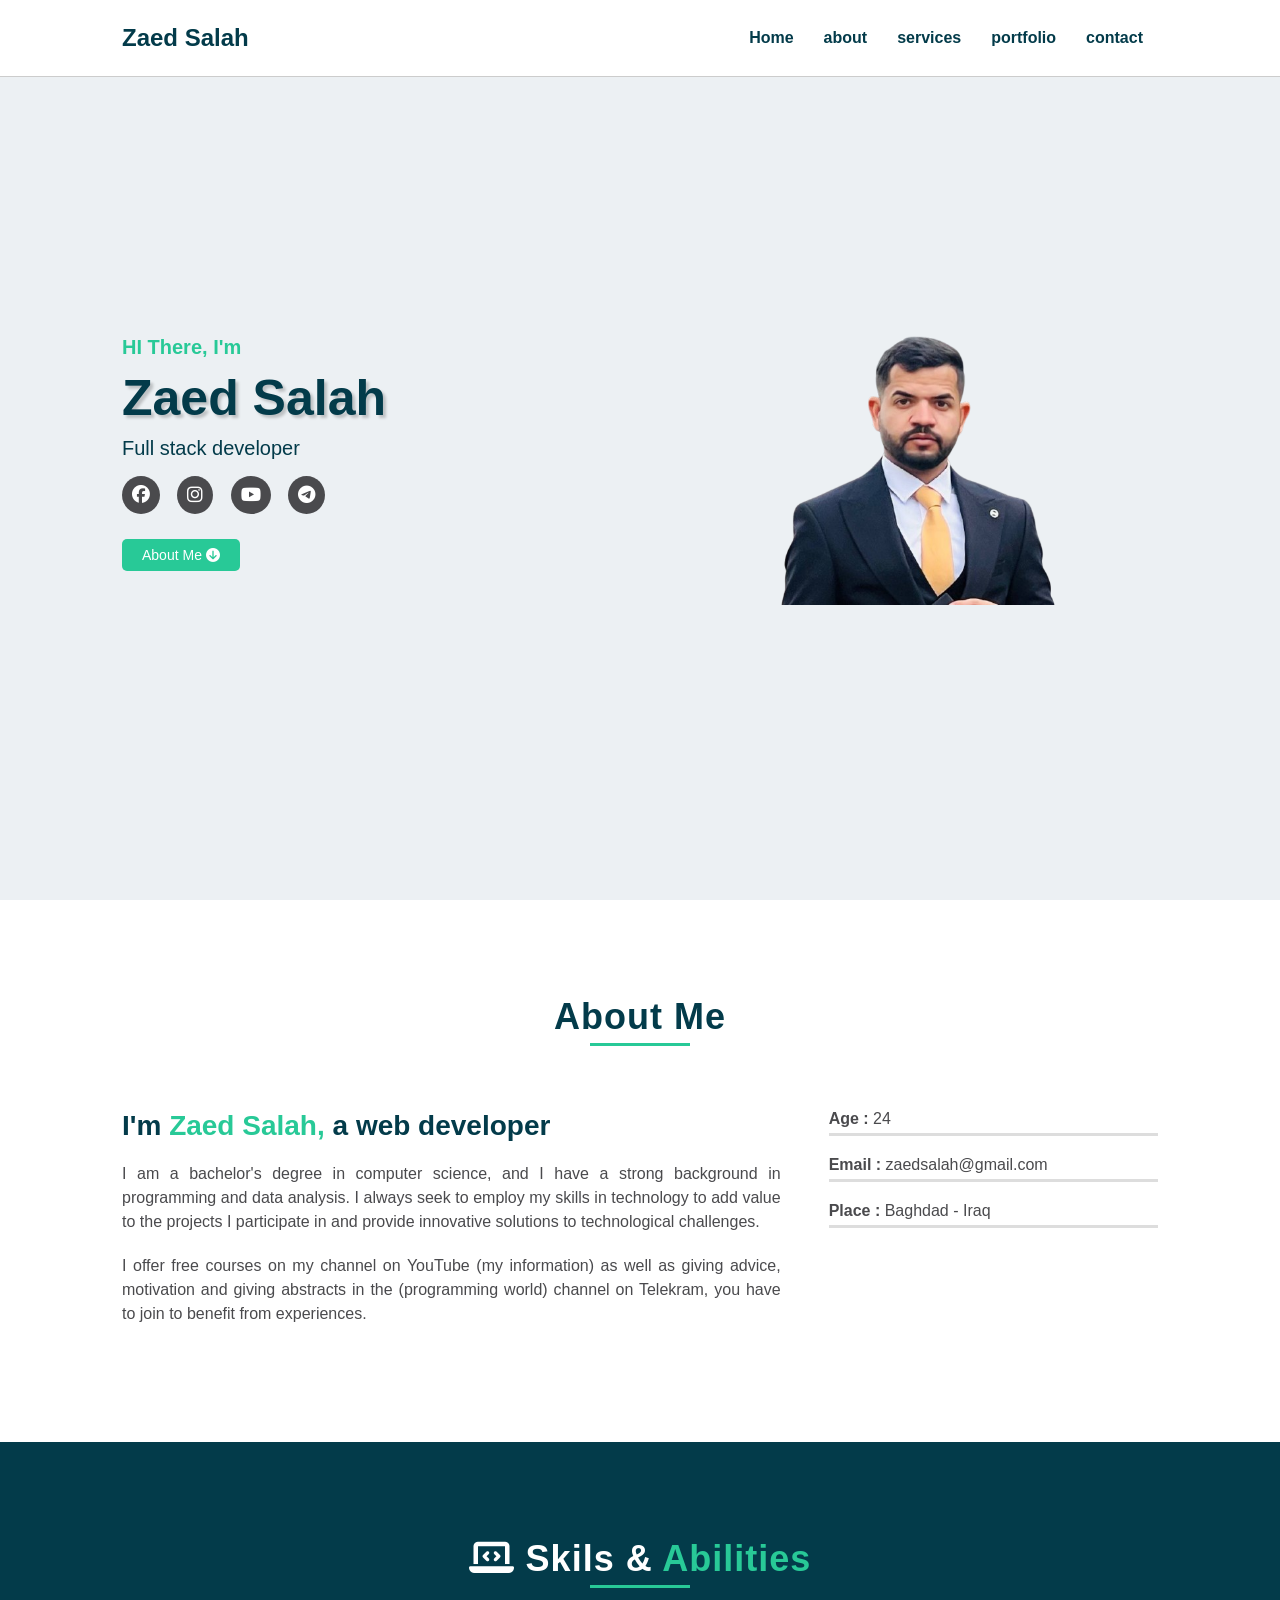
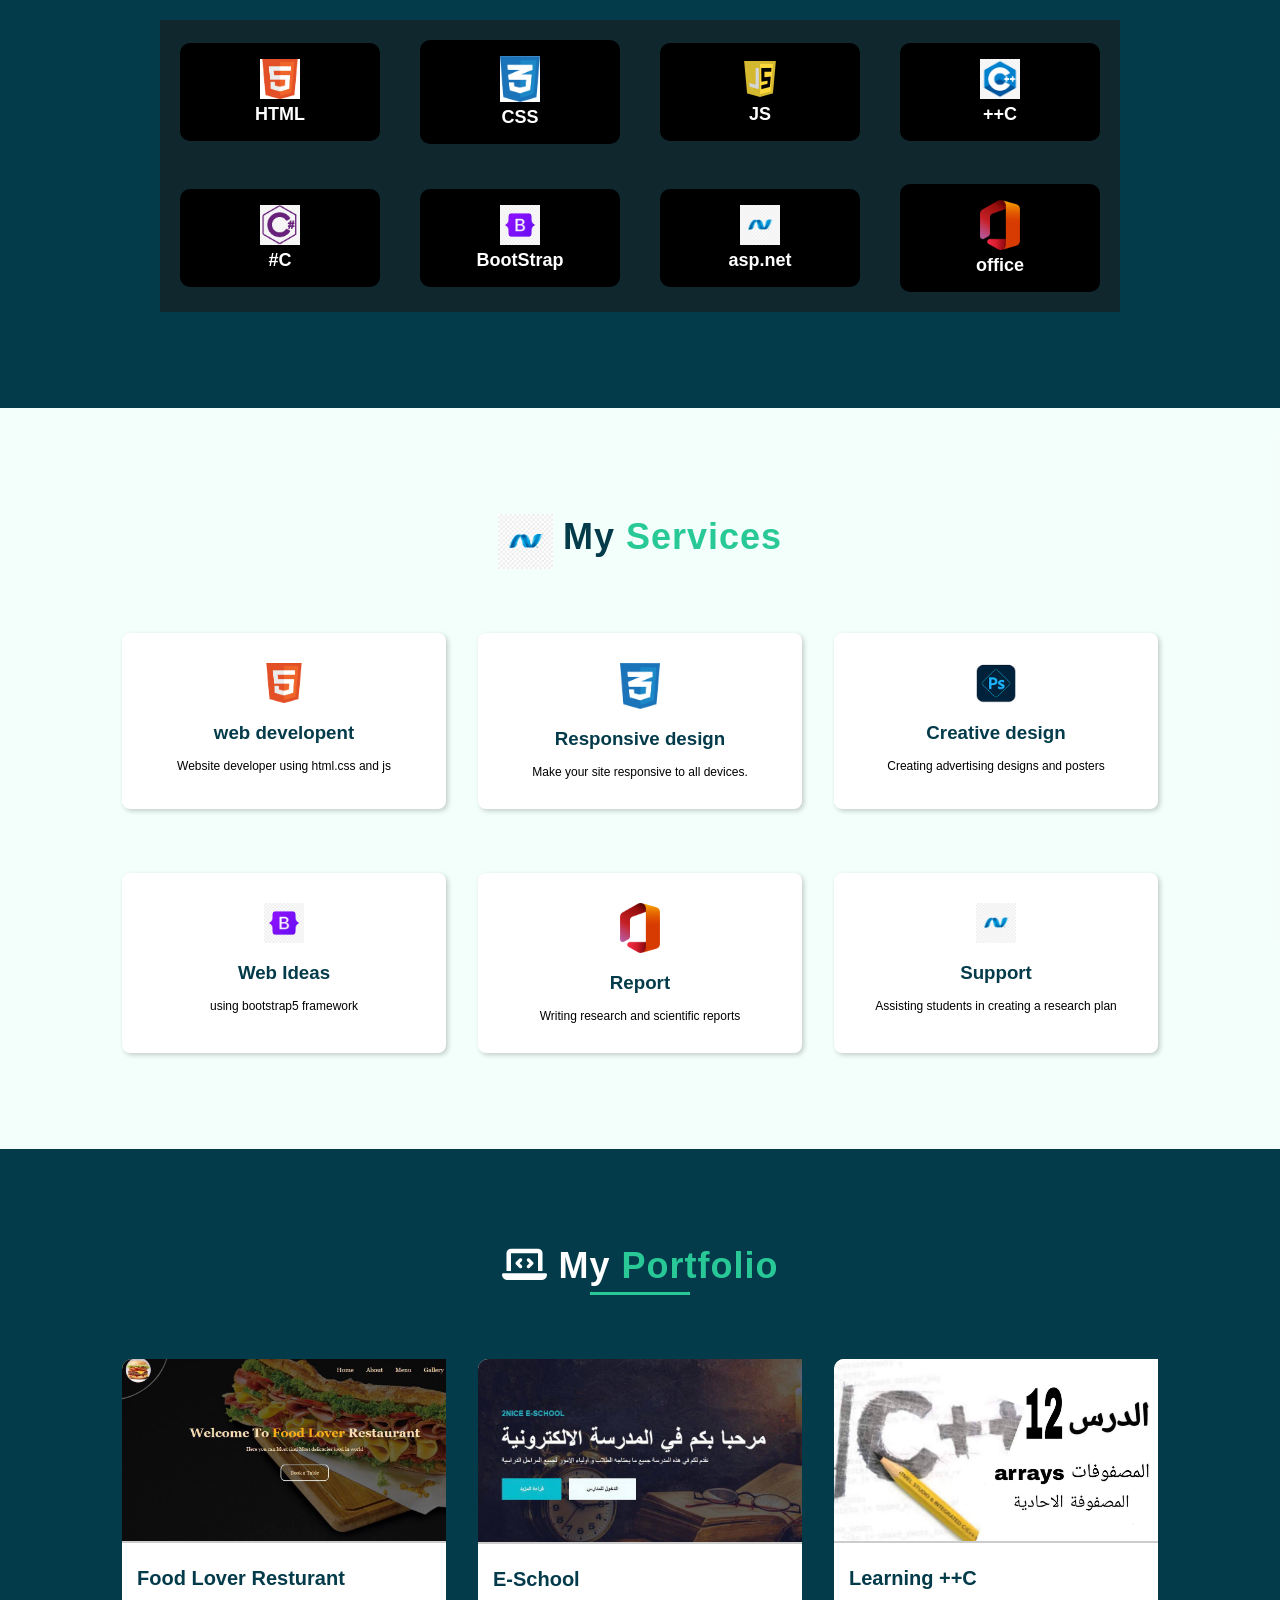
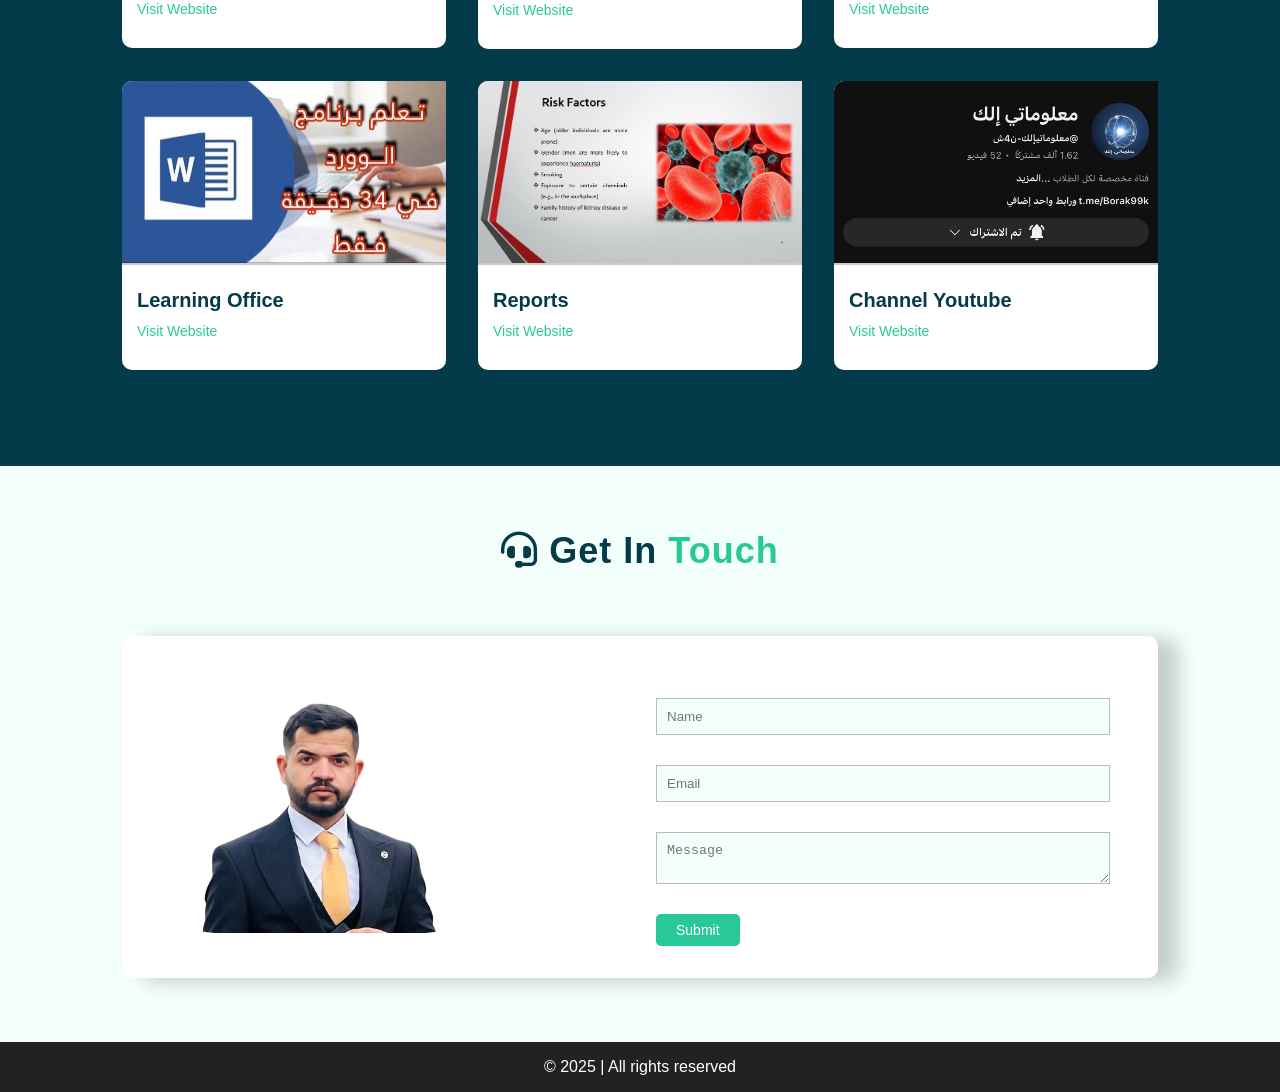
<file: index.html>
<!DOCTYPE html>
<html lang="en">
<head>
    <meta charset="UTF-8">
    <meta name="viewport" content="width=device-width, initial-scale=1.0">
    <link rel="stylesheet" href="https://cdnjs.cloudflare.com/ajax/libs/font-awesome/6.7.2/css/all.min.css" integrity="sha512-Evv84Mr4kqVGRNSgIGL/F/aIDqQb7xQ2vcrdIwxfjThSH8CSR7PBEakCr51Ck+w+/U6swU2Im1vVX0SVk9ABhg==" crossorigin="anonymous" referrerpolicy="no-referrer" />
    <link rel="stylesheet" href="style.css">
    <link rel="shortcut icon" href="logo.icon" type="image/x-icon">
    <title>Zaed Salah</title>
</head>
<body>
    <!-- header start -->
     <header id="home">
        <div class="navbar">
            <nav>
                <a href="#" id="logo">Zaed Salah</a>
                <div class="humburger">
                    <i class="fa-solid fa-bars active"></i>
                    <i class="fa-solid fa-xmark"></i>
                </div>
                <ul>
                    <li><a href="#home">Home</a></li>
                    <li><a href="#about">about</a></li>
                    <li><a href="#services">services</a></li>
                    <li><a href="#portfolio">portfolio</a></li>
                    <li><a href="#contact">contact</a></li>
                </ul>
            </nav>
        </div>
        
        <div class="header-content">
            <div class="content-text">
                <p><span class="text-primary">HI There, I'm</span></p>
                <h1>Zaed Salah</h1>
                    <div class="title">Full stack developer</div>
                    <div class="social">
                        <a href="https://www.facebook.com/share/157nJvYnHU/?mibextid=wwXIfr">
                            <i class="fa-brands fa-facebook"></i>
                        </a>
                        <a href="https://www.instagram.com/phm.z20?igsh=MTl1YXZ3b3NldmxiZg%3D%3D&utm_source=qr">
                            <i class="fa-brands fa-instagram"></i>
                        </a>
                        <a href="https://youtube.com/channel/UCwOI-PdKb8xthaWZzZR8FkQ?si=1GSlDDYWtM8faM0r">
                            <i class="fa-brands fa-youtube"></i>
                        </a>
                        <a href="https://t.me/jj99jjk">
                            <i class="fa-brands fa-telegram"></i>
                        </a>
                    </div>
                <a href="#About" class="btn-primary">About Me <i class="fa-solid fa-circle-arrow-down"></i></a>
            </div>
            <img src="images/persnal.png" alt="Zaed Salah">
        </div>
     </header>
    <!-- header end -->
     <main>
    <!-- about start -->
    <section id="about">
        <div class="container">
            <h2>About Me</h2>
            <hr>
            <div class="about-content">    
                <div class="col-1">
                    <h3>I'm <span class="text-primary">Zaed Salah,</span> a web developer</h3>
                    <p style="text-align: justify;">I am a bachelor's degree in computer science, and I have a strong background in programming and data analysis. I always seek to employ my skills in technology to add value to the projects I participate in and provide innovative solutions to technological challenges.</p>
                    <p style="text-align: justify;">I offer free courses on my channel on YouTube (my information) as well as giving advice, motivation and giving abstracts in the (programming world) channel on Telekram, you have to join to benefit from experiences.</p>
                </div>
                <div class="col-2">
                    <p><b>Age :</b> 24</p>
                    <p><b>Email :</b> zaedsalah@gmail.com</p>
                    <p><b>Place :</b> Baghdad - Iraq</p>
                </div>
            </div>
        </divس>
    </section>
    <!-- about end -->
    <!-- skils start -->
    <section id="skils">
        <div class="container">
            <h2>
                <i class="fa-solid fa-laptop-code"></i> Skils &amp; <span class="text-primary">Abilities</span>
            </h2>
            <hr>
        </div>
        <div class="skils-content">
            <div class="row">
                <div class="item">
                    <img src="images/html.png" alt="html">
                    <p>HTML</p>
                </div>
                <div class="item">
                    <img src="images/css.png" alt="css">
                    <p>CSS</p>
                </div>
                <div class="item">
                    <img src="images/is.png" alt="javascript">
                    <p>JS</p>
                </div>
                <div class="item">
                    <img src="images/cplusplus.png" alt="++c">
                    <p>++C</p>
                </div>
                <div class="item">
                    <img src="images/csharp.png" alt="# C">
                    <p>#C</p>
                </div>
                <div class="item">
                    <img src="images/bootstrap.jpg" alt="bootstrap">
                    <p>BootStrap</p>
                </div>
                <div class="item">
                    <img src="images/asp.png" alt="asp">
                    <p>asp.net</p>
                </div>
                <div class="item">
                    <img src="images/office.png" alt="office">
                    <p>office</p>
                </div>
            </div>
        </div>
    </section>
    <!-- skils end -->

    <!-- services start -->
     <section id="services">
        <div class="container">
            <div class="heading">
                <img src="images/asp.png" alt="services">
                <h2>My <span class="text-primary">Services</span></h2>
            </div>
            <div class="row">
                <div class="item">
                    <img src="images/html.png" alt="web developent">
                    <h3>web developent</h3>
                    <p>Website developer using html.css and js</p>
                </div>
                <div class="item">
                    <img src="images/css.png" alt="Responsive">
                    <h3> Responsive design</h3>
                    <p>Make your site responsive to all devices.</p>
                </div>
                <div class="item">
                    <img src="images/design.jpg" alt=" design">
                    <h3> Creative design</h3>
                    <p>Creating advertising designs and posters</p>
                </div>
                <div class="item">
                    <img src="images/bootstrap.jpg" alt="Ideas">
                    <h3>Web Ideas</h3>
                    <p>using bootstrap5 framework</p>
                </div>
                <div class="item">
                    <img src="images/office.png" alt=" Retouch">
                    <h3> Report</h3>
                    <p>Writing research and scientific reports</p>
                </div>
                <div class="item" id="support">
                    <img src="images/asp.png" alt=" Support">
                    <h3> Support</h3>
                    <p>Assisting students in creating a research plan</p>
                </div>
            </div>
        </div>
    </section>
    <!-- services end -->

    <!-- services start -->
    <section id="portfolio">
        <div class="container">
            <h2>
                <i class="fa-solid fa-laptop-code"></i> My <span class="text-primary">Portfolio</span>
            </h2>
            <hr>
                <!-- row start -->
            <div class="row">
                <!-- portfolio 1 -->
                <div class="item">
                    <img src="images/foodlover.jpg" alt="portfolio1" target="_blank">
                    <div class="tem-content">
                        <h3>Food Lover Resturant</h3>
                        <a href="#">Visit Website</a>
                    </div>
                </div>
                <!-- portfolio 2 -->
                <div class="item">
                    <img src="images/eschool.jpg" alt="portfolio2" target="_blank">
                    <div class="tem-content">
                        <h3>E-School</h3>
                        <a href="#">Visit Website</a>
                    </div>
                </div>
                <!-- portfolio 3 -->
                <div class="item">
                    <img src="images/learningcplus.jpg" alt="portfolio3" target="_blank">
                    <div class="tem-content">
                        <h3>Learning ++C</h3>
                        <a href="https://youtube.com/playlist?list=PLMbQLJRoQFiFPOJOA5ufuCYmo6wGKJZTF&si=LabJmjD2usYSbwrw">Visit Website</a>
                    </div>
                </div>
                <!-- portfolio 4 -->
                <div class="item">
                    <img src="images/learningoffice.jpg" alt="portfolio4" target="_blank">
                    <div class="tem-content">
                        <h3>Learning Office </h3>
                        <a href="https://youtube.com/playlist?list=PLMbQLJRoQFiHg2ZVPXd8Gig41wrcQdw32&si=ka_TYCKQFtoZNBeb">Visit Website</a>
                    </div>
                </div>
                <!-- portfolio 5 -->
                <div class="item">
                    <img src="images/report.jpg" alt="portfolio5" target="_blank">
                    <div class="tem-content">
                        <h3>Reports</h3>
                        <a href="#support">Visit Website</a>
                    </div>
                </div>
                <!-- portfolio 6 -->
                <div class="item">
                    <img src="images/channel.jpg" alt="portfolio6" target="_blank">
                    <div class="tem-content">
                        <h3>Channel Youtube</h3>
                        <a href="https://youtube.com/channel/UCwOI-PdKb8xthaWZzZR8FkQ?si=1GSlDDYWtM8faM0r">Visit Website</a>
                    </div>
                </div>
            </div><!-- row end -->
        </div> <!-- container end-->
    </section>
    <!-- services end -->
    <!--contact start-->
    <section id="contact">
        <div class="container">
            <h2>
                <i class="fa-solid fa-headset"></i> Get In <span class="text-primary">Touch</span>
            </h2>
            <div class="row">
                <img src="images/persnal.png" alt="Get In Touch">
                <form action="https://formsubmit.co/borak.noor.3rd@gmail.com" method="post" target="_blank">
                    <input type="text" name="Name" id="Name" placeholder="Name" required>
                    <input type="email" name="Email" id="Email" placeholder="Email" required>
                    <textarea name="Message" id="Message" placeholder="Message"></textarea>
                    <button type="submit" class="btn-primary">Submit</button>
                </form>
            </div>
        </div>
    </section>
    <!--contact end-->
    </main> 
    <!--footer start-->
    <footer id="footer">
        <p>&copy; 2025 | All rights reserved</p>
    </footer>
    <!--footer end-->
    <script src="main.js"></script>
</body>
</html>
</file>
<file: style.css>
:root {
    --primary-color :#033b4a;
    --secondary-color : #28c997;
    --gray:#4a4a4d;
    --bg-primary:#ecf0f3;
}
*{
    margin: 0;
    padding: 0;
    box-sizing: border-box;
}
html {
    scroll-behavior: smooth;
}
body {
    font-family:'Lucida Sans', 'Lucida Sans Regular', 'Lucida Grande', 'Lucida Sans Unicode', Geneva, Verdana, sans-serif;
}
h1,h2 {
    font-family: 'Segoe UI', Tahoma, Geneva, Verdana, sans-serif;
}
ul {
    list-style: none;
}
a {
    text-decoration: none;
}
/* utility classes */
.container{
    max-width: 1100px;
    margin: auto;
    padding: 0 2rem;
}

.text-primary {
    color: var(--secondary-color);
}
.btn-primary{
    background-color: var(--secondary-color);
    color: #fff;
    padding: 8px 20px;
    font-size: 14px;
    border-radius: 5px;
    border: none;
    cursor: pointer;
    transition: all 0.3s ease;
}
.btn-primary:hover{
    background-color: #15a076;
}
/* header navbar start */
#home {
    background: var(--bg-primary);
    height: 100vh;
}
#home .navbar {
    background-color: #fff;
    border-bottom: 1px solid #ccc;
    position: fixed;
    width: 100%;
    z-index: 1;
}
#home .navbar nav {
    display: flex;
    justify-content: space-between;
    align-items: center;
    max-width: 1100px;     /* لجعل الغرض في المنتصف */
    margin: auto;
    padding: 1.5rem 2rem;
}
#home #logo {
    font-size: 24px;
    color: var(--primary-color);
    font-weight: 600;
}
#home .navbar nav ul{
    display: flex;
    justify-content: center;
    align-items: center;
}
#home .navbar nav ul a{
    margin: 0 15px;
    color: var(--primary-color);
    font-weight: 600;
}

.humburger {
    display: none;
  }
/* header navbar end */

/* header content start */
#home .header-content {
    display: grid;
    grid-template-columns: 1.5fr 1fr;
    max-width: 1100px;
    margin: auto;
    height: 100%;
    align-items: center;
    padding: 5rem 2rem;
}

#home .header-content img {
    max-width: 350px;
}
#home .header-content p span {
    font-weight: 700;
    font-size: 20px;
}
#home .header-content h1{
    font-size: 50px;
    color: var(--primary-color);
    text-shadow: 3px 3px 3px rgb(0, 0, 0,0.2);
    margin-top: 10px;
}
#home .header-content .title {
    font-size: 20px;
    color: var(--primary-color);
    margin: 10px 0;
}
#home .header-content .social{
    margin: 1rem 0 2rem;
}
#home .header-content .social a i {
    font-size: 18px;
    padding: 10px;
    margin-right: 13px;
    background-color: var(--gray);
    color: #fff;
    border-radius: 50%;
    transition: all 0.2s ease;
}
#home .header-content .social a i:hover{
    transform: scale(0.80);
}
/* header content end */

/* about start */ 
#about{
    padding: 6rem 0;
}
#about h2, 
#skils h2,
#services h2,
#portfolio h2,
#contact h2{
    text-align:center;
    color: var(--primary-color);
    font-size: 36px;
    font-weight: 600;
    letter-spacing: 1px;
}
#about hr,
#skils hr,
#services hr,
#portfolio hr{
    width: 100px;
    height: 3px;
    border: none;
    background-color: var(--secondary-color);
    margin: 5px auto 0;
}
#about .about-content{
    margin-top: 4rem;
    display: grid;
    grid-template-columns: 2fr 1fr;
    column-gap: 3rem;
}
#about .about-content .col-1 h3{
    font-size: 28px;
    color: var(--primary-color);
    margin-bottom: 20px;
}
#about .about-content .col-1 p{
    color: var(--gray);
    margin-bottom: 20px;
    line-height: 1.5;
}
#about .about-content .col-2 p{
    color: var(--gray);
    margin-bottom: 20px;
    padding-bottom: 5px;
    border-bottom: 3px solid #ddd;
}

/* about end */ 

/* skils start */
#skils{
    background: var(--primary-color);
    padding: 6rem 10rem;
}
#skils h2 , 
#portfolio h2{
    color: #fff;
    font-family:'Lucida Sans', 'Lucida Sans Regular', 'Lucida Grande', 'Lucida Sans Unicode', Geneva, Verdana, sans-serif;
}
#skils .skils-content{
    margin-top: 2rem;
    background: #0f272d;
}
#skils .skils-content .row{
    display: grid;
    grid-template-columns: repeat(4,1fr);
    align-items: center;
    text-align: center;
}
#skils .skils-content .row .item{
    color: #fff;
    background: #000;
    margin: 20px;
    padding: 1rem;
    border-radius: 10px;
    font-size: 18px;
    font-weight: 600;
    transition: all 0.3s ease;
}
#skils .skils-content .row .item:hover{
    box-shadow: 10px 10px 10px #00f4ab0c;
}

#skils .row img {
   max-width: 40px;
}
/* skils end */

/*  servaice start */
#services {
    padding: 6rem 0;
    background-color: #00f4ab0c;
}
#services .heading {
    display: flex;
    justify-content: center;
    align-items: center;
}
#services .heading img{
    width: 55px;
    margin-right: 10px;
    margin-top: 10px;
}
#services .row{
    display: grid;
    grid-template-columns: repeat(3,1fr);
    margin-top: 4rem;
    text-align: center;
    column-gap: 2rem;
    row-gap: 4rem;
}
#services .row .item {
    background-color: #fff;
    padding: 30px 15px;
    box-shadow: 2px 2px 5px rgb(0, 0, 0,0.2);
    border-radius: 8px;
    transition: all 0.3s ease;
}
#services .row .item:hover{
    transform: scale(1.05);
}
#services .row .item h3{
    margin: 15PX 0;
    color: var(--primary-color);
}
#services .row .item P {
    font-size: 12px;
}
#services .row .item img{
    width: 40px;
}
/*  servaice end */

/*  portfolio start */
#portfolio {
    padding: 6rem 0;
    background: var(--primary-color);
}
#portfolio .row {
    display: grid;
    grid-template-columns: repeat(3,1fr);
    justify-content: center;
    align-items: center;
    gap: 2rem;
    margin-top: 4rem;
}
#portfolio .row .item{
    background: #fff;
    border-radius: 10px;
    transition: all 0.3s ease;
}
#portfolio .row .item:hover{
    transform: scale(1.08);
}
#portfolio .row .item img {
    max-width: 100%;
    border-top-left-radius: 10px;
    border-bottom: 2px solid #ccc;
}
#portfolio .row .item .tem-content{
    padding: 20px 15px 30px;
}
#portfolio .row .item .tem-content h3{
    font-size: 20px;
    color: var(--primary-color);
    margin-bottom: 10px;
}
#portfolio .row .item .tem-content a{
    font-size: 14px;
    color: var(--secondary-color);
    font-weight: 500;
}
/*  portfolio end */

/*  contact start */
#contact {
    padding: 4rem 0;
    background-color: #00f4ab0c;
}
#contact .row{
    margin-top: 4rem;
    display: grid;
    grid-template-columns: repeat(2,1fr);
    column-gap: 2rem;
    background-color: #fff;
    box-shadow: 20px 3px 20px rgb(0, 0, 0,0.2);
    padding: 2rem 3rem;
    border-radius: 10px;
}
#contact .row img {
    max-width: 300px;
    border-radius: 15%;
}
#contact .row input ,
#contact .row  textarea{
    display: block;
    width: 100%;
    margin: 30px 0;
    padding: 10px ;
    background-color: #00f4ab0c;
    border: 1px solid #bbb;
}
/* contact end */ 

/* footer start */
#footer {
    background-color: #222;
    color: #fff;
    padding: 1rem 0;
    text-align: center;
}
/* footer end */

/* tablet responsive */

@media (max-width : 768px){
    .navbar{
        position: relative;
    }
    .humburger{
        display: block;
        cursor: pointer;
        font-size: 25px;
        width: 45px;
        height: 45px;
        position: relative;
    }
    .humburger i{
        position: absolute;
        inset: 0;
        margin: auto;
        width: max-content;
        height: max-content;
        opacity: 0;
        transition: 0.3s ease;
    }
    .humburger i.active{
        opacity: 1;
        transform: rotate(180deg);
    }

    #home .navbar nav ul{
        position: absolute;
        background-color: #333;
        top: 80px;
        left: 0;
        width: 100%;
        padding: 0 3rem;
        opacity: 0;
        transition: 0.3s ease;
    }
    #home .navbar nav ul.active{
        opacity:1;
    }
    #home .navbar nav ul {
        display: block;
        text-align: center;
        margin-top: 20px;
    }
    #home .navbar nav ul li a {
        margin: 0 8px;
        color: var(--secondary-color);
    }
    #home .navbar nav ul li{
        margin: 20px 0;
        border-bottom: 1px solid #a4a4a4;
        padding-bottom: 10px;
    }
    #home .navbar ul li:last-child {
        border-bottom: none;
      }

    #home .header-content,
    #contact .row {
        grid-template-columns: 1fr;
    }
    #home .header-content .content-text{
        margin-bottom: 2rem;
        margin-top: 3rem;
    }
    #home .header-content h1{
        font-size: 50px;
    }
    #home .header-content img {
        max-width: 250px;
        margin: auto;
        border-bottom-left-radius: 10%;
        border-bottom-right-radius: 10%;
    }
    #about .about-content {
        grid-template-columns: 1fr;
        row-gap: 3rem;
    }
    #skils .skils-content .row,
    #services .row,
    #portfolio .row  {
        grid-template-columns: repeat(2,1fr);
    }
    #contact .row img{
        max-width: 300px;
        margin: auto;
    }
    /* phone  responsive */
    @media(max-width: 528px)
    {
        #home .header-content h1{
            font-size: 40px;
        }
        #home .header-content p span,
        #home .header-content .title
        {
            font-size: 16px;
        }
        #home .header-content img {
            max-width: 230px;
        }

        #about h2, 
        #skils h2,
        #services h2,
        #portfolio h2,
        #contact h2 {
            font-size: 30px;
        } 
        #about .about-content .col-1 h3{
            font-size: 22px;
        }
        #skils .skils-content .row,
        #services .row,
        #portfolio .row  {
            grid-template-columns: 1fr;
        }
        #contact .row {
            padding: 2rem 1rem;
        }
    }
}
</file>
